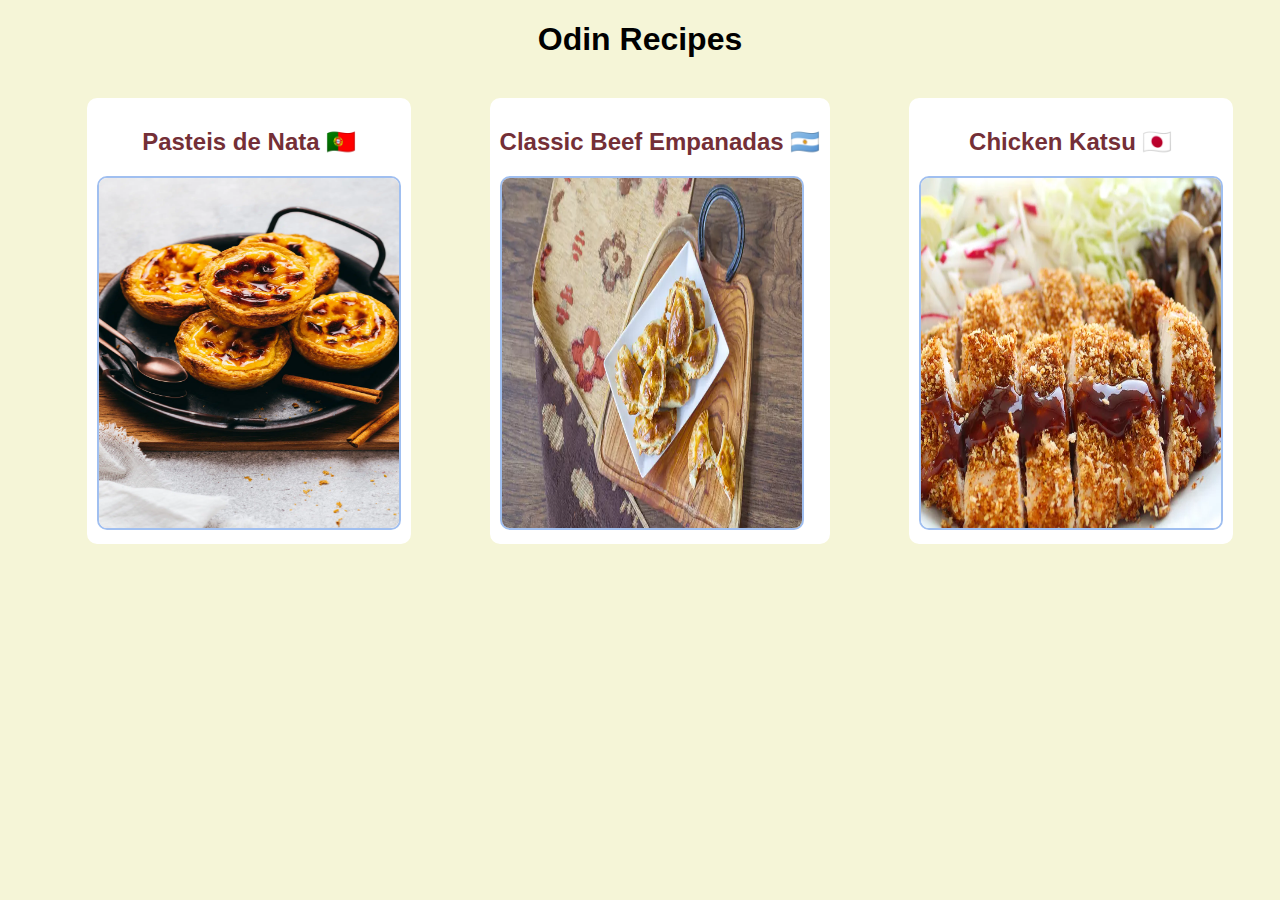
<file: index.html>
<!DOCTYPE html>
<html lang="en">
  <head>
    <meta charset="UTF-8" />
    <meta name="viewport" content="width=device-width, initial-scale=1.0" />
    <title>Odin Recipes</title>
    <link rel="stylesheet" href="styles.css" />
  </head>
  <body>
    <h1 class="title">Odin Recipes</h1>
    <ul class="recipes-list">
      <li class="recipe-element">
        <a href="recipes/pasteis-de-nata.html">
          <h2>Pasteis de Nata 🇵🇹</h2>
          <img class="recipe-img" src="images/pasteis-de-nata.webp" />
        </a>
      </li>
      <li class="recipe-element">
        <a href="recipes/classic-beef-empanadas.html"
          ><h2>Classic Beef Empanadas 🇦🇷</h2>
          <img class="recipe-img" src="images/classic-beef-empanadas.webp" />
        </a>
      </li>
      <li class="recipe-element">
        <a href="recipes/chicken-katsu.html">
          <h2>Chicken Katsu 🇯🇵</h2>
          <img class="recipe-img" src="images/chicken-katsu.webp" />
        </a>
      </li>
    </ul>
  </body>
</html>
</file>
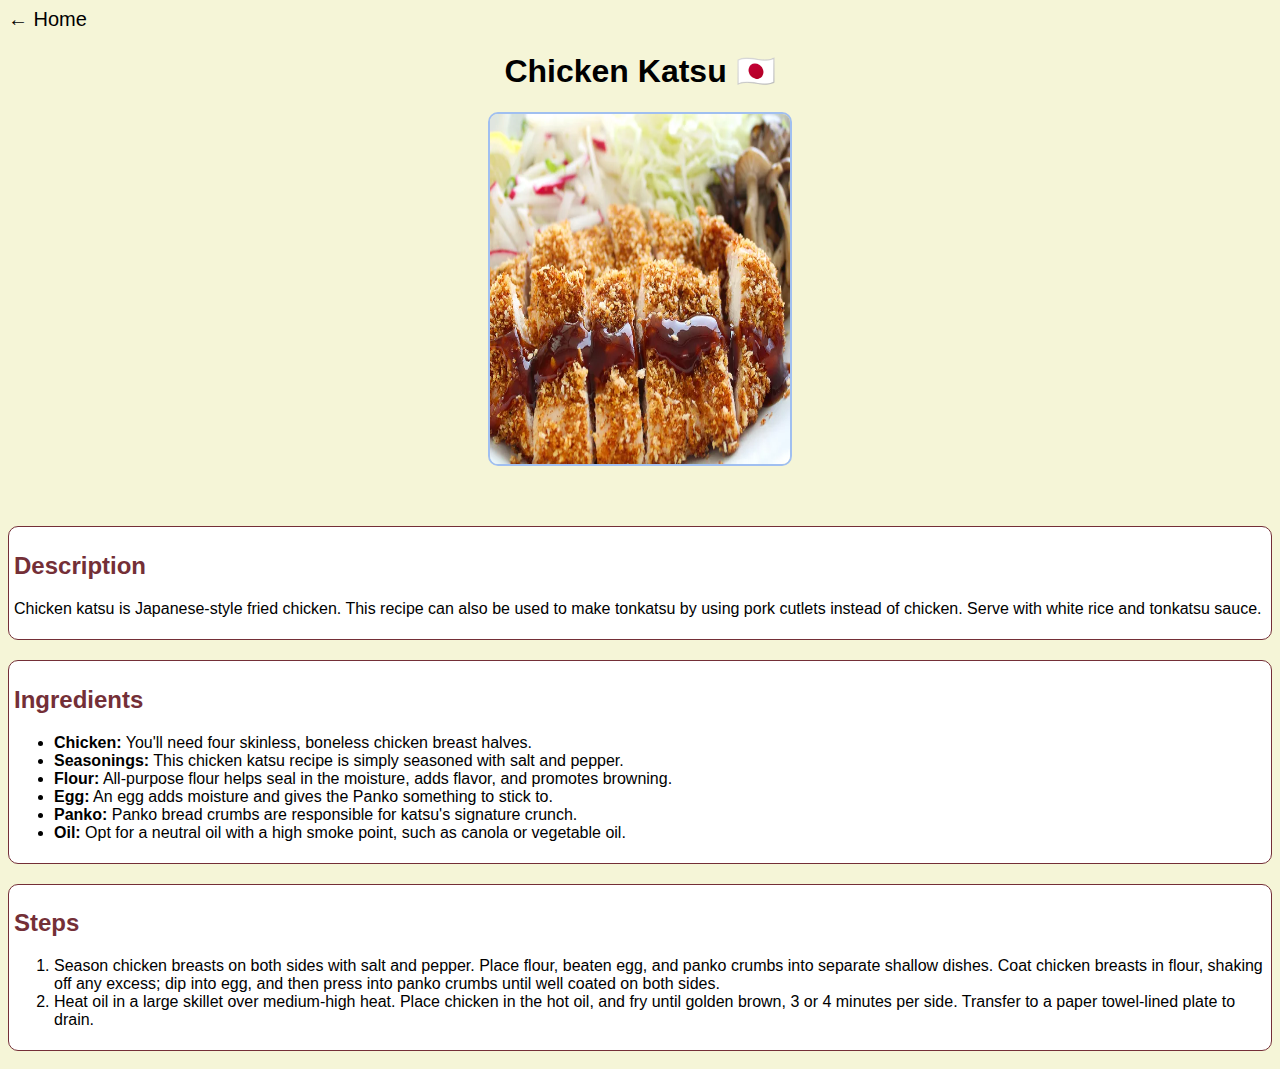
<file: recipes/chicken-katsu.html>
<!DOCTYPE html>
<html lang="en">
  <head>
    <meta charset="UTF-8" />
    <meta name="viewport" content="width=device-width, initial-scale=1.0" />
    <title>Chicken Katsu</title>
    <link rel="stylesheet" href="../styles.css" />
  </head>
  <body>
    <main class="recipe-page-container">
      <header>
        <a href="../index.html" class="home-link">&larr; Home</a>
        <h1>Chicken Katsu 🇯🇵</h1>
        <img src="../images/chicken-katsu.webp" class="recipe-img" />
      </header>

      <article>
        <h2>Description</h2>
        <p>
          Chicken katsu is Japanese-style fried chicken. This recipe can also be
          used to make tonkatsu by using pork cutlets instead of chicken. Serve
          with white rice and tonkatsu sauce.
        </p>
      </article>

      <article>
        <h2>Ingredients</h2>
        <ul>
          <li>
            <strong>Chicken:</strong> You'll need four skinless, boneless
            chicken breast halves.
          </li>
          <li>
            <strong>Seasonings:</strong> This chicken katsu recipe is simply
            seasoned with salt and pepper.
          </li>
          <li>
            <strong>Flour:</strong> All-purpose flour helps seal in the
            moisture, adds flavor, and promotes browning.
          </li>
          <li>
            <strong>Egg:</strong> An egg adds moisture and gives the Panko
            something to stick to.
          </li>
          <li>
            <strong>Panko:</strong> Panko bread crumbs are responsible for
            katsu's signature crunch.
          </li>
          <li>
            <strong>Oil:</strong> Opt for a neutral oil with a high smoke point,
            such as canola or vegetable oil.
          </li>
        </ul>
      </article>

      <article>
        <h2>Steps</h2>
        <ol>
          <li>
            Season chicken breasts on both sides with salt and pepper. Place
            flour, beaten egg, and panko crumbs into separate shallow dishes.
            Coat chicken breasts in flour, shaking off any excess; dip into egg,
            and then press into panko crumbs until well coated on both sides.
          </li>
          <li>
            Heat oil in a large skillet over medium-high heat. Place chicken in
            the hot oil, and fry until golden brown, 3 or 4 minutes per side.
            Transfer to a paper towel-lined plate to drain.
          </li>
        </ol>
      </article>
    </main>
  </body>
</html>
</file>
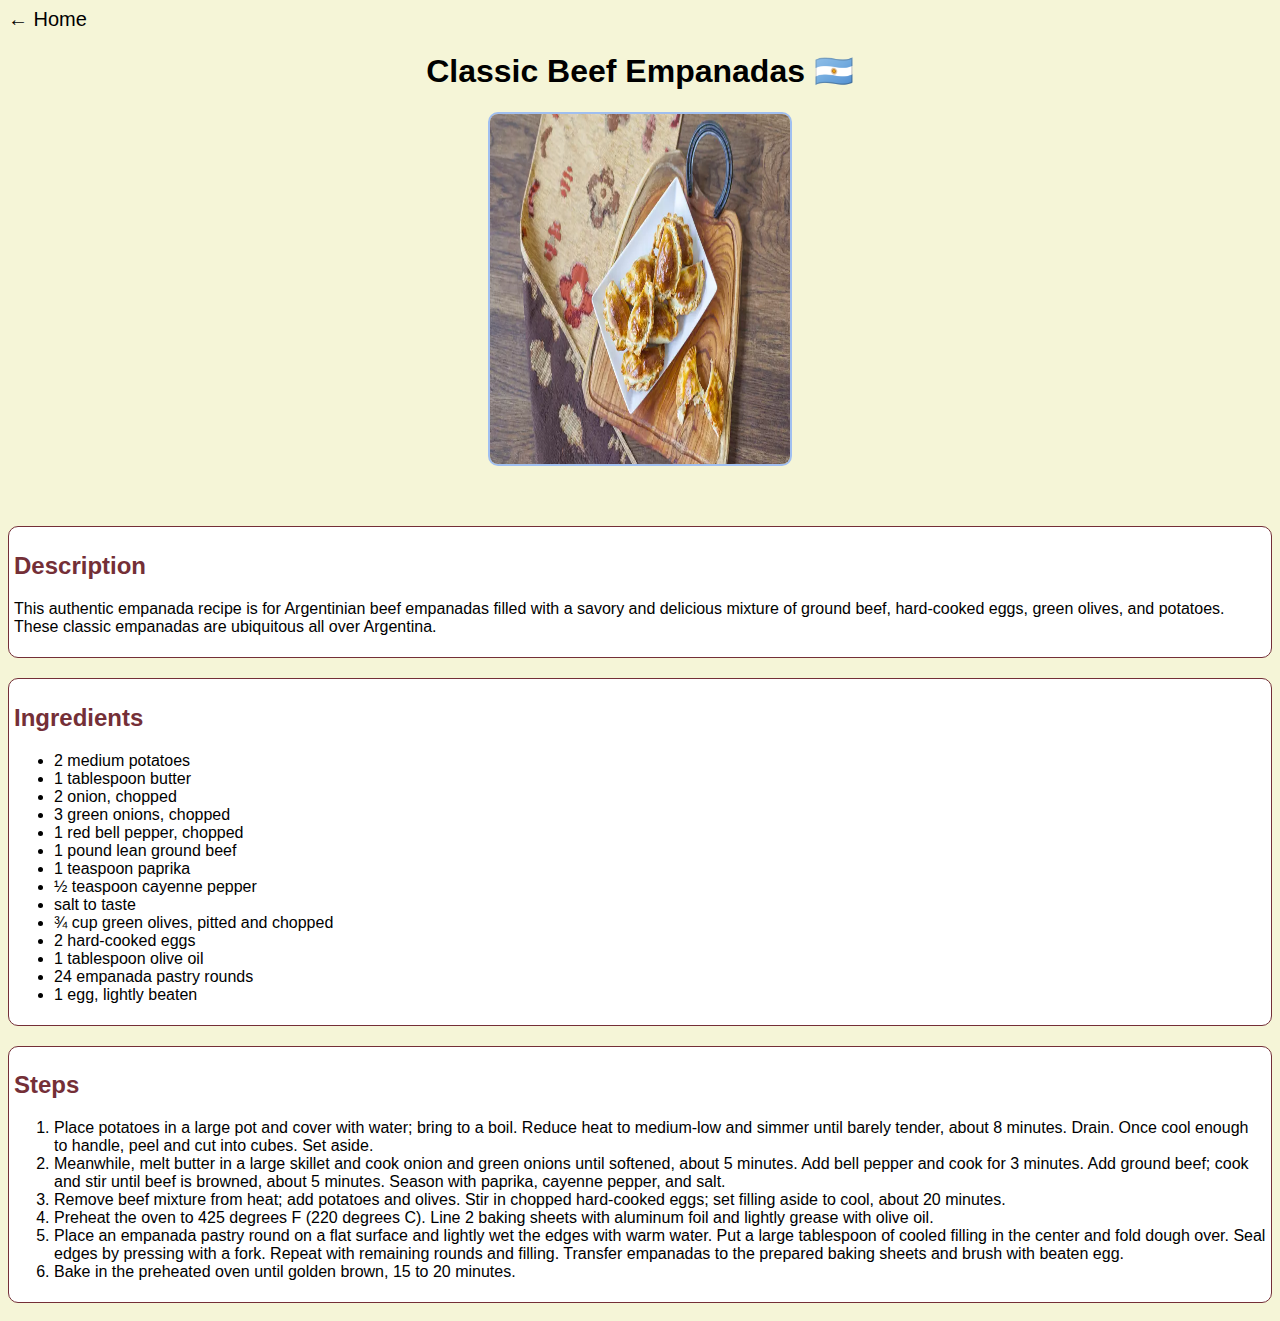
<file: recipes/classic-beef-empanadas.html>
<!DOCTYPE html>
<html lang="en">
  <head>
    <meta charset="UTF-8" />
    <meta name="viewport" content="width=device-width, initial-scale=1.0" />
    <title>Classic Beef Empanadas</title>
    <link rel="stylesheet" href="../styles.css" />
  </head>
  <body>
    <main class="recipe-page-container">
      <header>
        <a href="../index.html" class="home-link">&larr; Home</a>
        <h1>Classic Beef Empanadas 🇦🇷</h1>
        <img src="../images/classic-beef-empanadas.webp" class="recipe-img" />
      </header>

      <article>
        <h2>Description</h2>
        <p>
          This authentic empanada recipe is for Argentinian beef empanadas
          filled with a savory and delicious mixture of ground beef, hard-cooked
          eggs, green olives, and potatoes. These classic empanadas are
          ubiquitous all over Argentina.
        </p>
      </article>

      <article>
        <h2>Ingredients</h2>
        <ul>
          <li>2 medium potatoes</li>
          <li>1 tablespoon butter</li>
          <li>2 onion, chopped</li>
          <li>3 green onions, chopped</li>
          <li>1 red bell pepper, chopped</li>
          <li>1 pound lean ground beef</li>
          <li>1 teaspoon paprika</li>
          <li>½ teaspoon cayenne pepper</li>
          <li>salt to taste</li>
          <li>¾ cup green olives, pitted and chopped</li>
          <li>2 hard-cooked eggs</li>
          <li>1 tablespoon olive oil</li>
          <li>24 empanada pastry rounds</li>
          <li>1 egg, lightly beaten</li>
        </ul>
      </article>

      <article>
        <h2>Steps</h2>
        <ol>
          <li>
            Place potatoes in a large pot and cover with water; bring to a boil.
            Reduce heat to medium-low and simmer until barely tender, about 8
            minutes. Drain. Once cool enough to handle, peel and cut into cubes.
            Set aside.
          </li>
          <li>
            Meanwhile, melt butter in a large skillet and cook onion and green
            onions until softened, about 5 minutes. Add bell pepper and cook for
            3 minutes. Add ground beef; cook and stir until beef is browned,
            about 5 minutes. Season with paprika, cayenne pepper, and salt.
          </li>
          <li>
            Remove beef mixture from heat; add potatoes and olives. Stir in
            chopped hard-cooked eggs; set filling aside to cool, about 20
            minutes.
          </li>
          <li>
            Preheat the oven to 425 degrees F (220 degrees C). Line 2 baking
            sheets with aluminum foil and lightly grease with olive oil.
          </li>
          <li>
            Place an empanada pastry round on a flat surface and lightly wet the
            edges with warm water. Put a large tablespoon of cooled filling in
            the center and fold dough over. Seal edges by pressing with a fork.
            Repeat with remaining rounds and filling. Transfer empanadas to the
            prepared baking sheets and brush with beaten egg.
          </li>
          <li>
            Bake in the preheated oven until golden brown, 15 to 20 minutes.
          </li>
        </ol>
      </article>
    </main>
  </body>
</html>
</file>
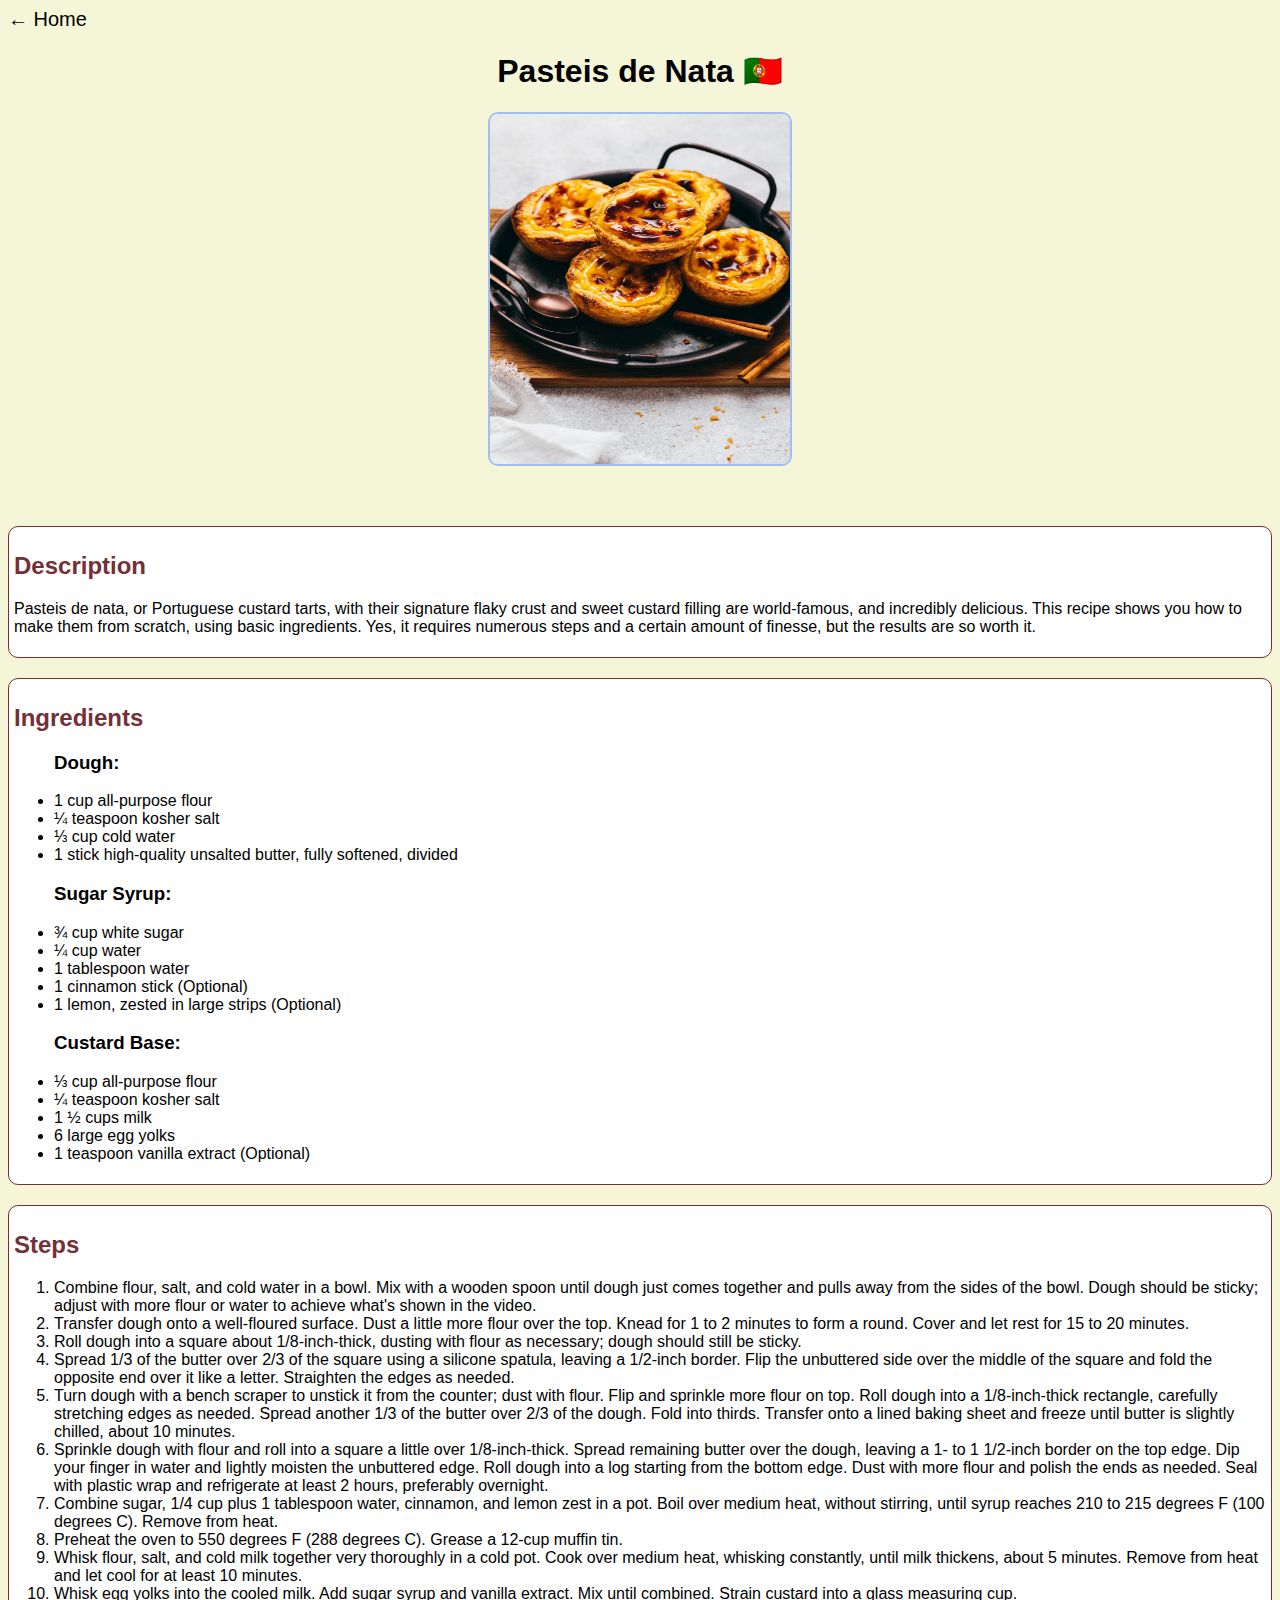
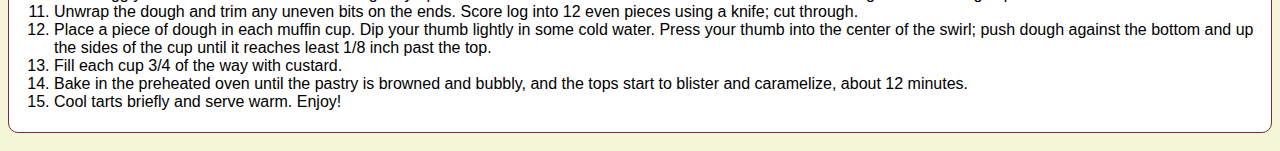
<file: recipes/pasteis-de-nata.html>
<!DOCTYPE html>
<html lang="en">
  <head>
    <meta charset="UTF-8" />
    <meta name="viewport" content="width=device-width, initial-scale=1.0" />
    <title>Pasteis de Nata</title>
    <link rel="stylesheet" href="../styles.css" />
  </head>
  <body>
    <main class="recipe-page-container">
      <header>
        <a href="../index.html" class="home-link">&larr; Home</a>
        <h1>Pasteis de Nata 🇵🇹</h1>
        <img src="../images/pasteis-de-nata.webp" class="recipe-img" />
      </header>

      <article>
        <h2>Description</h2>
        <p>
          Pasteis de nata, or Portuguese custard tarts, with their signature
          flaky crust and sweet custard filling are world-famous, and incredibly
          delicious. This recipe shows you how to make them from scratch, using
          basic ingredients. Yes, it requires numerous steps and a certain
          amount of finesse, but the results are so worth it.
        </p>
      </article>

      <article>
        <h2>Ingredients</h2>
        <ul>
          <h3>Dough:</h3>
          <li>1 cup all-purpose flour</li>
          <li>¼ teaspoon kosher salt</li>
          <li>⅓ cup cold water</li>
          <li>1 stick high-quality unsalted butter, fully softened, divided</li>

          <h3>Sugar Syrup:</h3>
          <li>¾ cup white sugar</li>
          <li>¼ cup water</li>
          <li>1 tablespoon water</li>
          <li>1 cinnamon stick (Optional)</li>
          <li>1 lemon, zested in large strips (Optional)</li>

          <h3>Custard Base:</h3>
          <li>⅓ cup all-purpose flour</li>
          <li>¼ teaspoon kosher salt</li>
          <li>1 ½ cups milk</li>
          <li>6 large egg yolks</li>
          <li>1 teaspoon vanilla extract (Optional)</li>
        </ul>
      </article>

      <article>
        <h2>Steps</h2>
        <ol>
          <li>
            Combine flour, salt, and cold water in a bowl. Mix with a wooden
            spoon until dough just comes together and pulls away from the sides
            of the bowl. Dough should be sticky; adjust with more flour or water
            to achieve what's shown in the video.
          </li>
          <li>
            Transfer dough onto a well-floured surface. Dust a little more flour
            over the top. Knead for 1 to 2 minutes to form a round. Cover and
            let rest for 15 to 20 minutes.
          </li>
          <li>
            Roll dough into a square about 1/8-inch-thick, dusting with flour as
            necessary; dough should still be sticky.
          </li>
          <li>
            Spread 1/3 of the butter over 2/3 of the square using a silicone
            spatula, leaving a 1/2-inch border. Flip the unbuttered side over
            the middle of the square and fold the opposite end over it like a
            letter. Straighten the edges as needed.
          </li>
          <li>
            Turn dough with a bench scraper to unstick it from the counter; dust
            with flour. Flip and sprinkle more flour on top. Roll dough into a
            1/8-inch-thick rectangle, carefully stretching edges as needed.
            Spread another 1/3 of the butter over 2/3 of the dough. Fold into
            thirds. Transfer onto a lined baking sheet and freeze until butter
            is slightly chilled, about 10 minutes.
          </li>
          <li>
            Sprinkle dough with flour and roll into a square a little over
            1/8-inch-thick. Spread remaining butter over the dough, leaving a 1-
            to 1 1/2-inch border on the top edge. Dip your finger in water and
            lightly moisten the unbuttered edge. Roll dough into a log starting
            from the bottom edge. Dust with more flour and polish the ends as
            needed. Seal with plastic wrap and refrigerate at least 2 hours,
            preferably overnight.
          </li>
          <li>
            Combine sugar, 1/4 cup plus 1 tablespoon water, cinnamon, and lemon
            zest in a pot. Boil over medium heat, without stirring, until syrup
            reaches 210 to 215 degrees F (100 degrees C). Remove from heat.
          </li>
          <li>
            Preheat the oven to 550 degrees F (288 degrees C). Grease a 12-cup
            muffin tin.
          </li>
          <li>
            Whisk flour, salt, and cold milk together very thoroughly in a cold
            pot. Cook over medium heat, whisking constantly, until milk
            thickens, about 5 minutes. Remove from heat and let cool for at
            least 10 minutes.
          </li>
          <li>
            Whisk egg yolks into the cooled milk. Add sugar syrup and vanilla
            extract. Mix until combined. Strain custard into a glass measuring
            cup.
          </li>
          <li>
            Unwrap the dough and trim any uneven bits on the ends. Score log
            into 12 even pieces using a knife; cut through.
          </li>
          <li>
            Place a piece of dough in each muffin cup. Dip your thumb lightly in
            some cold water. Press your thumb into the center of the swirl; push
            dough against the bottom and up the sides of the cup until it
            reaches least 1/8 inch past the top.
          </li>
          <li>Fill each cup 3/4 of the way with custard.</li>
          <li>
            Bake in the preheated oven until the pastry is browned and bubbly,
            and the tops start to blister and caramelize, about 12 minutes.
          </li>
          <li>Cool tarts briefly and serve warm. Enjoy!</li>
        </ol>
      </article>
    </main>
  </body>
</html>
</file>
<file: styles.css>
:root {
  --bg-color: rgb(245, 245, 215);
  --bg-color-hover: rgb(230, 230, 200);
  --wine: rgba(116, 47, 55, 1);
}

body {
  background-color: var(--bg-color);
  font-family: Arial, Helvetica, sans-serif;
}

.title {
  text-align: center;
  margin-bottom: 40px;
}

.recipes-list {
  display: flex;
  flex-direction: row;
  justify-content: space-around;
  align-items: center;
  list-style-type: none;
}

.recipe-element {
  border-radius: 10px;
  padding: 10px;
  background-color: white;

  &:hover {
    background-color: var(--bg-color-hover);
  }
}

.recipe-element a {
  text-decoration: none;
}

.recipe-element h2 {
  text-align: center;
  color: var(--wine);
}

.recipe-img {
  border: 2px solid rgb(160, 191, 240);
  width: 300px;
  height: 350px;
  border-radius: 10px;
}

.recipe-page-container {
  display: flex;
  flex-direction: column;
  justify-content: center;
}

.recipe-page-container header {
  display: flex;
  flex-direction: column;
  justify-content: center;
  align-items: center;
  margin-bottom: 50px;
}

.recipe-page-container header .home-link {
  text-decoration: none;
  font-size: 20px;
  color: black;
  margin-right: auto;

  &:hover {
    color: var(--wine);
  }
}

.recipe-page-container article {
  background-color: white;
  border-radius: 10px;
  margin-top: 10px;
  margin-bottom: 10px;
  padding: 5px;
  border: 1px solid var(--wine);
}

.recipe-page-container article h2 {
  color: var(--wine);
}

@media only screen and (max-width: 1200px) {
  .recipes-list {
    flex-direction: column;
    justify-content: center;
    gap: 20px;
  }

  .recipe-element {
    border: 1px solid var(--wine);
  }

  .recipe-element h2 {
    width: 300px;
  }

  .recipe-element a {
    display: flex;
    flex-direction: column;
    justify-content: center;
    align-items: center;
  }

  .recipe-img {
    width: 250px;
    height: 300px;
  }
}
</file>
